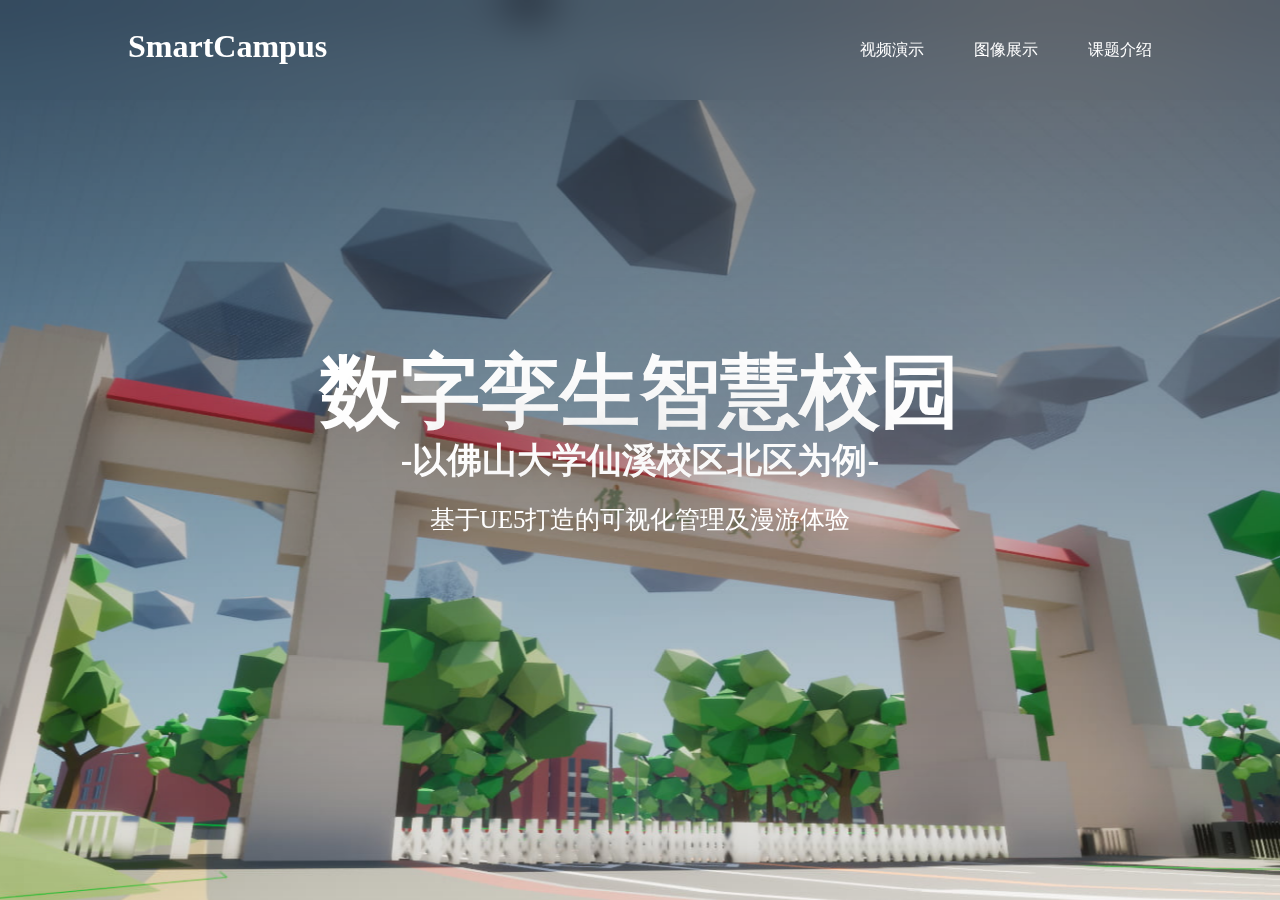
<file: index_backup.html>
<!DOCTYPE html>
<html lang="en">
<head>
    <meta charset="UTF-8">
    <meta name="viewport" content="width=device-width, initial-scale=1.0">
    <title>Digital Twin Smart Campus</title>
    <link rel="stylesheet" type="text/css" href="css/style.css">
    <link rel="stylesheet" href="css/bootstrap.min.css">
</head>
<body>
    <script src="js/bootstrap.min.js"></script>
    
    <div class="header">
        <h2 style="font-weight: bold;">SmartCampus</h2>
        <div class="navItem">
            <a href="#VideoShowcase" class="nav-link">视频演示</a>
            <a href="#ImageShowcase" class="nav-link">图像展示</a>
            <a href="#Introduction" class="nav-link">课题介绍</a>
        </div>
    </div>

    <div class="wrapper_outer">
        <div class="wrapper">

            <div class="section1">
                <div class="mask"></div>
                <div class="welcomeText">
                    <h2 style="font-weight: bold;">数字孪生智慧校园</h2>
                    <h4 style="font-weight: bold;">-以佛山大学仙溪校区北区为例-</h4>
                    <p>基于UE5打造的可视化管理及漫游体验</p>
                </div>
            </div>
            <div class="section2" id="VideoShowcase">
                <div class="showcase1">
                    <h2 style="letter-spacing: 5px;">- 视频演示 -</h2>
                    <!-- <video src="http://121.36.244.57:5244/d/AliDrive/SmartCampus/Walkthrough.mp4?sign=IjtfLX3nM2d-WtZQD4YMKijurhtAKGWPAYD5J9l1uvA=:0" controls="controls"></video> -->
                    <video controls="controls" src="https://upos-sz-mirrorbd.bilivideo.com/upgcxcode/07/11/1562981107/1562981107-1-192.mp4?e=ig8euxZM2rNcNbRV7zdVhwdlhWdahwdVhoNvNC8BqJIzNbfq9rVEuxTEnE8L5F6VnEsSTx0vkX8fqJeYTj_lta53NCM=&uipk=5&nbs=1&deadline=1716916547&gen=playurlv2&os=bdbv&oi=17621919&trid=3e88afbd4c04409194806d520cf18102T&mid=1622063959&platform=html5&upsig=2b6f2ec395d1213e8546dd56659b140e&uparams=e,uipk,nbs,deadline,gen,os,oi,trid,mid,platform&bvc=vod&nettype=0&bw=107205&orderid=0,1&buvid=&build=0&mobi_app=&f=T_0_0&logo=80000000"></video>
                </div>
            </div>
            <div class="section3" style="min-height: 50vh; justify-content: left; text-shadow: 0 0 50px rgba(0, 0, 0, 0.5);">
                <span style="color: #fff; margin-left: 15vw;">
                    <h1 style="font-weight: bold; font-size: 40px;">研究背景</h1>
                    <p style="line-height: 30px;">随着信息技术的快速发展，数字孪生作为一种新兴技术，正在逐渐应用于各个领域。校园作为教育领域的重要组成部分，<br>其管理工作可和信息数字化有机融合，从而可受益于数字孪生技术的应用。</p>
                </span>
            </div>
            <div class="section4" style="min-height: fit-content;" id="ImageShowcase">
                <div class="showcase2" style="width: 60vw;">

                    <h1 style="color: #fff; text-align: center; font-size: 30px; font-weight: bold; margin-bottom: 5vh; letter-spacing: 5px;">- 艺术图 -</h1>
                    <div class="carousel slide" id="carouselDemo" data-bs-wrap="true">

                        <div class="carousel-inner" style="border: 2px solid #fff; border-radius: 25px;">

                            <div class="carousel-item active">
                                <img src="src/artworks/artwork (1).png" class="w-100">
                            </div>

                            <div class="carousel-item">
                                <img src="src/artworks/artwork (2).png" class="w-100">
                            </div>

                            <div class="carousel-item">
                                <img src="src/artworks/artwork (3).png" class="w-100">
                            </div>

                            <div class="carousel-item">
                                <img src="src/artworks/artwork (4).png" class="w-100">
                            </div>

                            <div class="carousel-item">
                                <img src="src/artworks/artwork (5).png" class="w-100">
                            </div>

                            <div class="carousel-item">
                                <img src="src/artworks/artwork (6).png" class="w-100">
                            </div>

                            <div class="carousel-item">
                                <img src="src/artworks/artwork (7).png" class="w-100">
                            </div>

                            <div class="carousel-item">
                                <img src="src/artworks/artwork (8).png" class="w-100">
                            </div>

                            <div class="carousel-item">
                                <img src="src/artworks/artwork (9).png" class="w-100">
                            </div>

                            <div class="carousel-item">
                                <img src="src/artworks/artwork (10).png" class="w-100">
                            </div>

                            <div class="carousel-item">
                                <img src="src/artworks/artwork (11).png" class="w-100">
                            </div>

                        </div>

                        <button class="carousel-control-prev" type="button" data-bs-target="#carouselDemo" data-bs-slide="prev">
                            <span class="carousel-control-prev-icon"></span>
                        </button>

                        <button class="carousel-control-next" type="button" data-bs-target="#carouselDemo" data-bs-slide="next">
                            <span class="carousel-control-next-icon"></span>
                        </button>

                        <div class="carousel-indicators">
                            <button type="button" class="active" data-bs-target="#carouselDemo" data-bs-slide-to="0"><img src="src/artworks/artwork (1).png" /></button>
                            <button type="button" data-bs-target="#carouselDemo" data-bs-slide-to="1"><img src="src/artworks/artwork (2).png" /></button>
                            <button type="button" data-bs-target="#carouselDemo" data-bs-slide-to="2"><img src="src/artworks/artwork (3).png" /></button>
                            <button type="button" data-bs-target="#carouselDemo" data-bs-slide-to="3"><img src="src/artworks/artwork (4).png" /></button>
                            <button type="button" data-bs-target="#carouselDemo" data-bs-slide-to="4"><img src="src/artworks/artwork (5).png" /></button>
                            <button type="button" data-bs-target="#carouselDemo" data-bs-slide-to="5"><img src="src/artworks/artwork (6).png" /></button>
                            <button type="button" data-bs-target="#carouselDemo" data-bs-slide-to="6"><img src="src/artworks/artwork (7).png" /></button>
                            <button type="button" data-bs-target="#carouselDemo" data-bs-slide-to="7"><img src="src/artworks/artwork (8).png" /></button>
                            <button type="button" data-bs-target="#carouselDemo" data-bs-slide-to="8"><img src="src/artworks/artwork (9).png" /></button>
                            <button type="button" data-bs-target="#carouselDemo" data-bs-slide-to="9"><img src="src/artworks/artwork (10).png" /></button>
                            <button type="button" data-bs-target="#carouselDemo" data-bs-slide-to="10"><img src="src/artworks/artwork (11).png" /></button>
                        </div>

                    </div>

                    <h1 style="color: #fff; text-align: center; font-size: 30px; font-weight: bold; margin-bottom: 5vh; margin-top: 10vh; letter-spacing: 5px;">- 实机截图 -</h1>
                    <div class="carousel slide" id="carouselDemo1" data-bs-wrap="true" style="margin-bottom: 5vh;">

                        <div class="carousel-inner" style="border: 2px solid #fff; border-radius: 25px;">

                            <div class="carousel-item active">
                                <img src="src/screenshots/img (1).png" class="w-100">
                            </div>

                            <div class="carousel-item">
                                <img src="src/screenshots/img (2).png" class="w-100">
                            </div>

                            <div class="carousel-item">
                                <img src="src/screenshots/img (3).png" class="w-100">
                            </div>

                            <div class="carousel-item">
                                <img src="src/screenshots/img (4).png" class="w-100">
                            </div>

                            <div class="carousel-item">
                                <img src="src/screenshots/img (5).png" class="w-100">
                            </div>

                            <div class="carousel-item">
                                <img src="src/screenshots/img (6).png" class="w-100">
                            </div>

                            <div class="carousel-item">
                                <img src="src/screenshots/img (7).png" class="w-100">
                            </div>

                            <div class="carousel-item">
                                <img src="src/screenshots/img (8).png" class="w-100">
                            </div>

                            <div class="carousel-item">
                                <img src="src/screenshots/img (9).png" class="w-100">
                            </div>

                            <div class="carousel-item">
                                <img src="src/screenshots/img (10).png" class="w-100">
                            </div>

                            <div class="carousel-item">
                                <img src="src/screenshots/img (11).png" class="w-100">
                            </div>

                            <div class="carousel-item">
                                <img src="src/screenshots/img (12).png" class="w-100">
                            </div>

                            <div class="carousel-item">
                                <img src="src/screenshots/img (13).png" class="w-100">
                            </div>

                            <div class="carousel-item">
                                <img src="src/screenshots/img (14).png" class="w-100">
                            </div>

                            <div class="carousel-item">
                                <img src="src/screenshots/img (15).png" class="w-100">
                            </div>

                            <div class="carousel-item">
                                <img src="src/screenshots/img (16).png" class="w-100">
                            </div>

                            <div class="carousel-item">
                                <img src="src/screenshots/img (17).png" class="w-100">
                            </div>

                            <div class="carousel-item">
                                <img src="src/screenshots/img (18).png" class="w-100">
                            </div>

                            <div class="carousel-item">
                                <img src="src/screenshots/img (19).png" class="w-100">
                            </div>

                            <div class="carousel-item">
                                <img src="src/screenshots/img (20).png" class="w-100">
                            </div>

                            <div class="carousel-item">
                                <img src="src/screenshots/img (21).png" class="w-100">
                            </div>

                            <div class="carousel-item">
                                <img src="src/screenshots/img (22).png" class="w-100">
                            </div>

                            <div class="carousel-item">
                                <img src="src/screenshots/img (23).png" class="w-100">
                            </div>

                            <div class="carousel-item">
                                <img src="src/screenshots/img (24).png" class="w-100">
                            </div>

                            <div class="carousel-item">
                                <img src="src/screenshots/img (25).png" class="w-100">
                            </div>

                            <div class="carousel-item">
                                <img src="src/screenshots/img (26).png" class="w-100">
                            </div>

                            <div class="carousel-item">
                                <img src="src/screenshots/img (27).png" class="w-100">
                            </div>

                            <div class="carousel-item">
                                <img src="src/screenshots/img (28).png" class="w-100">
                            </div>

                            <div class="carousel-item">
                                <img src="src/screenshots/img (29).png" class="w-100">
                            </div>

                            <div class="carousel-item">
                                <img src="src/screenshots/img (30).png" class="w-100">
                            </div>

                            <div class="carousel-item">
                                <img src="src/screenshots/img (31).png" class="w-100">
                            </div>

                        </div>

                        <button class="carousel-control-prev" type="button" data-bs-target="#carouselDemo1" data-bs-slide="prev">
                            <span class="carousel-control-prev-icon"></span>
                        </button>

                        <button class="carousel-control-next" type="button" data-bs-target="#carouselDemo1" data-bs-slide="next">
                            <span class="carousel-control-next-icon"></span>
                        </button>

                        <div class="carousel-indicators" id="indicator">
                            <button type="button" class="active" data-bs-target="#carouselDemo1" data-bs-slide-to="0"><img src="src/screenshots/img (1).png" /></button>
                            <button type="button" data-bs-target="#carouselDemo1" data-bs-slide-to="1"><img src="src/screenshots/img (2).png" /></button>
                            <button type="button" data-bs-target="#carouselDemo1" data-bs-slide-to="2"><img src="src/screenshots/img (3).png" /></button>
                            <button type="button" data-bs-target="#carouselDemo1" data-bs-slide-to="3"><img src="src/screenshots/img (4).png" /></button>
                            <button type="button" data-bs-target="#carouselDemo1" data-bs-slide-to="4"><img src="src/screenshots/img (5).png" /></button>
                            <button type="button" data-bs-target="#carouselDemo1" data-bs-slide-to="5"><img src="src/screenshots/img (6).png" /></button>
                            <button type="button" data-bs-target="#carouselDemo1" data-bs-slide-to="6"><img src="src/screenshots/img (7).png" /></button>
                            <button type="button" data-bs-target="#carouselDemo1" data-bs-slide-to="7"><img src="src/screenshots/img (8).png" /></button>
                            <button type="button" data-bs-target="#carouselDemo1" data-bs-slide-to="8"><img src="src/screenshots/img (9).png" /></button>
                            <button type="button" data-bs-target="#carouselDemo1" data-bs-slide-to="9"><img src="src/screenshots/img (10).png" /></button>
                            <button type="button" data-bs-target="#carouselDemo1" data-bs-slide-to="10"><img src="src/screenshots/img (11).png" /></button>
                            <button type="button" data-bs-target="#carouselDemo1" data-bs-slide-to="11"><img src="src/screenshots/img (12).png" /></button>
                            <button type="button" data-bs-target="#carouselDemo1" data-bs-slide-to="12"><img src="src/screenshots/img (13).png" /></button>
                            <button type="button" data-bs-target="#carouselDemo1" data-bs-slide-to="13"><img src="src/screenshots/img (14).png" /></button>
                            <button type="button" data-bs-target="#carouselDemo1" data-bs-slide-to="14"><img src="src/screenshots/img (15).png" /></button>
                            <button type="button" data-bs-target="#carouselDemo1" data-bs-slide-to="15"><img src="src/screenshots/img (16).png" /></button>
                            <button type="button" data-bs-target="#carouselDemo1" data-bs-slide-to="16"><img src="src/screenshots/img (17).png" /></button>
                            <button type="button" data-bs-target="#carouselDemo1" data-bs-slide-to="17"><img src="src/screenshots/img (18).png" /></button>
                            <button type="button" data-bs-target="#carouselDemo1" data-bs-slide-to="18"><img src="src/screenshots/img (19).png" /></button>
                            <button type="button" data-bs-target="#carouselDemo1" data-bs-slide-to="19"><img src="src/screenshots/img (20).png" /></button>
                            <button type="button" data-bs-target="#carouselDemo1" data-bs-slide-to="20"><img src="src/screenshots/img (21).png" /></button>
                            <button type="button" data-bs-target="#carouselDemo1" data-bs-slide-to="21"><img src="src/screenshots/img (22).png" /></button>
                            <button type="button" data-bs-target="#carouselDemo1" data-bs-slide-to="22"><img src="src/screenshots/img (23).png" /></button>
                            <button type="button" data-bs-target="#carouselDemo1" data-bs-slide-to="23"><img src="src/screenshots/img (24).png" /></button>
                            <button type="button" data-bs-target="#carouselDemo1" data-bs-slide-to="24"><img src="src/screenshots/img (25).png" /></button>
                            <button type="button" data-bs-target="#carouselDemo1" data-bs-slide-to="25"><img src="src/screenshots/img (26).png" /></button>
                            <button type="button" data-bs-target="#carouselDemo1" data-bs-slide-to="26"><img src="src/screenshots/img (27).png" /></button>
                            <button type="button" data-bs-target="#carouselDemo1" data-bs-slide-to="27"><img src="src/screenshots/img (28).png" /></button>
                            <button type="button" data-bs-target="#carouselDemo1" data-bs-slide-to="28"><img src="src/screenshots/img (29).png" /></button>
                            <button type="button" data-bs-target="#carouselDemo1" data-bs-slide-to="29"><img src="src/screenshots/img (30).png" /></button>
                            <button type="button" data-bs-target="#carouselDemo1" data-bs-slide-to="30"><img src="src/screenshots/img (31).png" /></button>
                        </div>

                    </div>



                </div>
                
            </div>
            <div class="section5" style="min-height: 50vh; justify-content: left; text-shadow: 0 0 50px rgba(0, 0, 0, 0.5);">
                
            </div>
            <div class="section6" style="min-height: 50vh; justify-content: left; text-shadow: 0 0 75px rgba(0, 0, 0, 0.5);" id="Introduction">
                <span style="color: #fff; margin: 0 15vw;">
                    <h1 style="font-weight: bold; font-size: 40px; line-height: 100px;">课题介绍</h1>
                    <p style="line-height: 30px;">本课题提出一套数字孪生智慧校园的实施方案，包括三维校园重建、数据采集与处理、数据赋能和三维复现、系统集成等方面，提供三维可视化管理和三维场景漫游两大模块。以佛山科学技术学院场景为原型进行三维场景还原，借助 UE5 虚幻引擎出色的画面渲染表现以及强大的底层代码构建体系配合可视化编程蓝图技术，将数据赋能于场景模型使得数据和模型联动，以提供高度的三维可视化信息管理体验，对于管理数据的动态更新，场景模型将进行实时复现以同步数据，体现智慧主题。相信该数字孪生智慧校园将成为未来教育领域的重要发展方向，为学生、教师和管理者提供更好的教育环境和服务。</p>
                </span>
            </div>
            <div class="section7" style="min-height: 110vh; justify-content: left; text-shadow: 0 0 50px rgba(0, 0, 0, 0.5);">
                
            </div>
            <div class="section8" style="min-height: 50vh; justify-content: center; align-items: start; padding: 7.5vh 30vw;">
                <span style="display: flex; justify-content: space-between; align-items: center; width: 50vw;">
                    <h2 style="font-weight: bold; color: #fff;">SmartCampus</h2>
                    <div style="height: 15vh; width: 1px; border-right: 1px solid #fff;"></div>
                    <span style="color: #fff; font-size: 14px;">
                        <p style="line-height: 30px;">制作人：古天驰</p>
                        <p style="line-height: 30px;">地址：佛山大学电子信息工程学院</p>
                        <p style="line-height: 30px;">邮箱：2986579627@qq.com</p>
                    </span>
                </span>
            </div>

        </div>
    </div>

    <script src="js/script.js"></script>
</body>
</html>
</file>
<file: css/style.css>
body {
    font-size: 16px;
    margin: 0;
    font-family: 'Microsoft YaHei'!important;
}

.header {
    box-sizing: border-box;
    display: flex;
    align-items: center;
    justify-content: space-between;
    padding: 0px 10vw;
    color: #fff;

    height: 100px;
    width: 100vw;
    z-index: 1;
    position: fixed;
    top: 0;
    backdrop-filter: blur(20px);
}
.navItem {
    display: flex;
}
.navItem a {
    text-decoration: none;
    color: #fff;
    margin-left: 50px;
    position: relative;
}
.navItem a::after {
    content: "";
    position: absolute;
    background-color: #fff;
    height: 2px;
    width: 0;
    left: 0;
    bottom: -5px;
}
.navItem a:hover::after {
    width: 100%;
    transition: 0.3s;
}


.wrapper_outer {
    height: 100vh;
    overflow: hidden;
}
.wrapper {
    height: 120vh;
    width: 100vw;
    margin: 0;
    perspective: 1px;
    transform-style: preserve-3d;
    overflow-x: hidden;
    overflow-y: scroll;
    background: #792222;
}
.wrapper::-webkit-scrollbar-track {
    background-color: transparent;
}
.wrapper::-webkit-scrollbar {
    width: 0px;
}
.wrapper::-webkit-scrollbar-thumb {
    background: rgba(0, 0, 0, 0.2);
    border-radius: 10px;
}


.section1, .section2, .section3, .section4, .section5, .section6, .section7, .section8 {
    box-sizing: border-box;
    padding: 10vh 0;
    width: 100%;
    min-height: 100vh;
    display: flex;
    align-items: center;
    justify-content: center;
    position: relative;
    transform-style: preserve-3d;
}
.section1::before {
    content: "";
    width: 100%;
    height: 100%;
    position: absolute;
    background: url(../src/artworks/artwork\ \(2\).jpg) top center;
    background-size: cover;
    transform: translateZ(-1px) scale(2.2);
}
.section2::before {
    content: "";
    width: 100%;
    height: 100%;
    position: absolute;
    top: 110vh;
    background: url(../src/img/PixPin_2024-05-10_23-46-36.jpg) top center;
    background-size: cover;
    transform: translate3d(0, 0, -1px) scale(2);
}
.section2::after {
    content: "";
    width: 100%;
    height: 100%;
    position: absolute;
    background-size: cover;
    backdrop-filter: blur(20px);
    background: rgba(0, 0, 0, 0.2);
    z-index: -1;
}
.section1 .mask {
    position: absolute;
    left: 0;
    right: 0;
    top: 0;
    bottom: 0;
    background-image: linear-gradient(
        180deg,
        rgba(0, 0, 0, 0.5),
        rgba(0, 0, 0, 0)
    );
    /* background-attachment: fixed; */
}
.section3::before {
    content: "";
    width: 100%;
    height: 100vh;
    position: absolute;
    top: 160vh;
    background: url(../src/artworks/artwork\ \(1\).jpg) top center;
    background-size: cover;
    background-position: center;
    transform: translate3d(0, 0, -1px) scale(2);
}
.section4::before {
    content: "";
    width: 100%;
    height: 100vh;
    position: absolute;
    top: 300vh;
    background: url(../src/artworks/artwork\ \(3\).jpg) top center;
    background-size: cover;
    background-position: center;
    transform: translate3d(0, 0, -1px) scale(2);
}
.section4::after {
    content: "";
    width: 100%;
    height: 100%;
    position: absolute;
    background-size: cover;
    backdrop-filter: blur(20px);
    background: rgba(0, 0, 0, 0.2);
    z-index: -1;
}
.section6::after {
    content: "";
    width: 100%;
    height: 100%;
    position: absolute;
    background-size: cover;
    backdrop-filter: blur(20px);
    background: rgba(0, 0, 0, 0.2);
    z-index: -1;
}
.section8::after {
    content: "";
    width: 100%;
    height: 100%;
    position: absolute;
    top: 0;
    left: 0;
    background-size: cover;
    backdrop-filter: blur(20px);
    background: rgba(0, 0, 0, 0.2);
    z-index: -1;
}


.welcomeText {
    z-index: 1;
}
.welcomeText h2 {
    color: #fff;
    margin: 0;
    font-size: 80px;
    text-shadow: 0px 0px 100px rgba(0, 0, 0, 0.25);
    text-align: center;
}
.welcomeText h4 {
    color: #fff;
    margin: 0;
    font-size: 35px;
    text-shadow: 0px 0px 100px rgba(0, 0, 0, 0.5);
    text-align: center;
}
.welcomeText p {
    color: #fff;
    margin: 0;
    font-size: 25px;
    text-shadow: 0px 0px 100px rgba(0, 0, 0, 0.5);
    text-align: center;
    line-height: 75px;
}


.showcase1 h2 {
    color: #fff;
    font-size: 30px;
    text-align: center;
    margin-bottom: 5vh;
    font-weight: bold;
}
.showcase1 video {
    /* height: 30vw; */
    /* height: 75vh; */
    width: 70vw;
    border-color: #fff;
    border-width: 2px;
    border-style: outset;
    border-style: solid;
    border-radius: 25px;
}


.carousel-item img {
    border-radius: 25px;
}

.carousel-indicators {
    position: unset!important;
}
.carousel-indicators img {
    width: 5vw;
    display: block;
}
.carousel-indicators button {
    width: max-content!important;
}
.carousel-indicators button.active img {
    border: 2px solid #fff;
}
#indicator {
    transform: translateX(80vw);
}

.carousel-control-prev {
    left: -7.5vw!important;
}
.carousel-control-next {
    right: -7.5vw!important;
}
</file>
